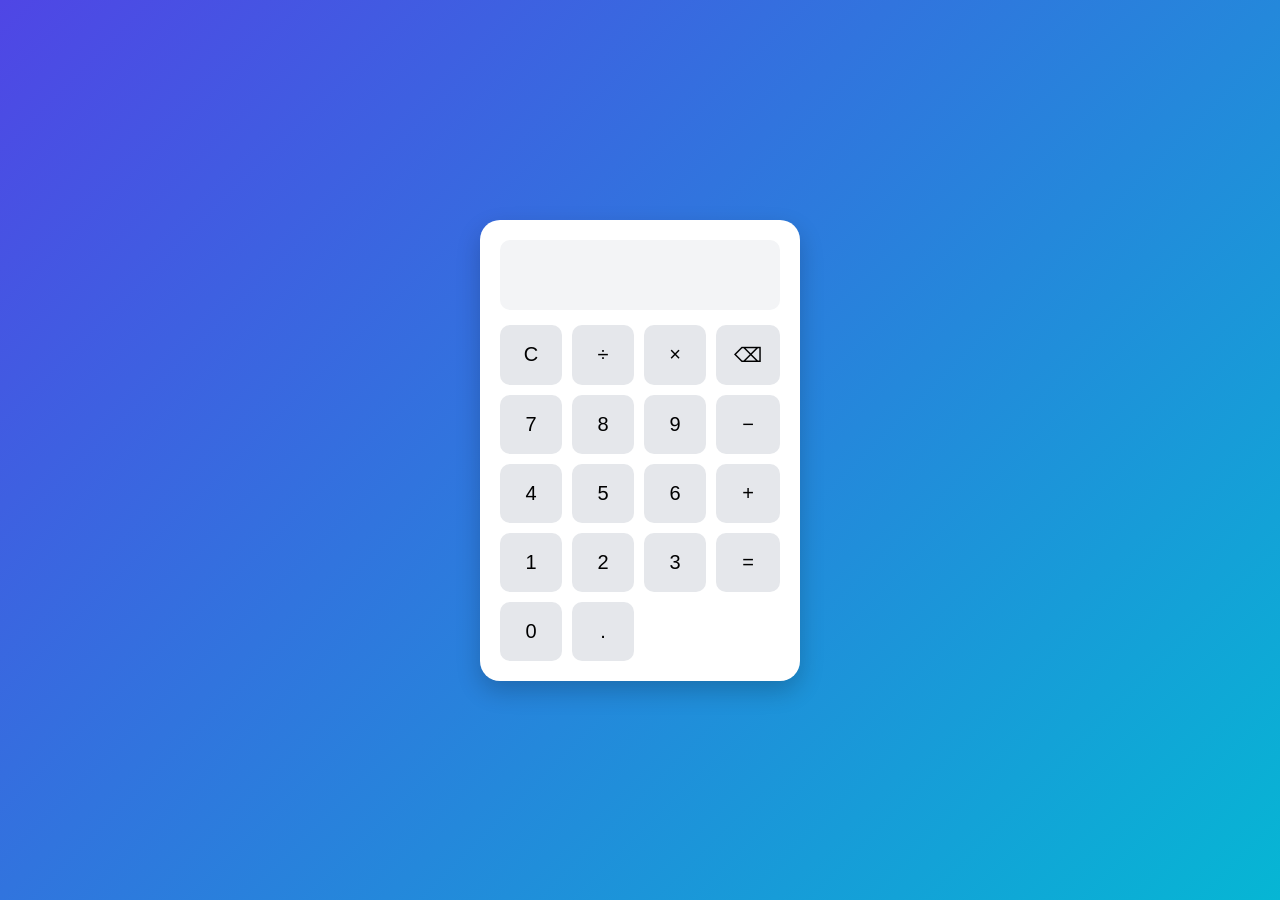
<file: Calculator/index.html>
<!DOCTYPE html>
<html lang="en">
<head>
    <meta charset="UTF-8">
    <meta name="viewport" content="width=device-width, initial-scale=1.0">
    <title>Calculator</title>
    <link rel="stylesheet" href="style.css">
</head>
<body>

<div class="calculator">

    <input type="text" id="display" readonly>

    <div class="buttons">

        <button onclick="clearDisplay()">C</button>
        <button onclick="appendValue('/')">÷</button>
        <button onclick="appendValue('*')">×</button>
        <button onclick="deleteLast()">⌫</button>

        <button onclick="appendValue('7')">7</button>
        <button onclick="appendValue('8')">8</button>
        <button onclick="appendValue('9')">9</button>
        <button onclick="appendValue('-')">−</button>

        <button onclick="appendValue('4')">4</button>
        <button onclick="appendValue('5')">5</button>
        <button onclick="appendValue('6')">6</button>
        <button onclick="appendValue('+')">+</button>

        <button onclick="appendValue('1')">1</button>
        <button onclick="appendValue('2')">2</button>
        <button onclick="appendValue('3')">3</button>
        <button rowspan="2" onclick="calculate()">=</button>

        <button onclick="appendValue('0')">0</button>
        <button onclick="appendValue('.')">.</button>

    </div>

</div>

<script src="script.js"></script>

</body>
</html>
</file>
<file: Calculator/style.css>
*{
    margin:0;
    padding:0;
    box-sizing:border-box;
    font-family:Arial,sans-serif;
}

body{
    height:100vh;
    display:flex;
    justify-content:center;
    align-items:center;
    background:linear-gradient(135deg,#4f46e5,#06b6d4);
}

.calculator{
    background:#fff;
    padding:20px;
    border-radius:20px;
    box-shadow:0 10px 25px rgba(0,0,0,0.2);
    width:320px;
}

#display{
    width:100%;
    height:70px;
    font-size:28px;
    text-align:right;
    padding:10px;
    border:none;
    background:#f3f4f6;
    border-radius:10px;
    margin-bottom:15px;
}

.buttons{
    display:grid;
    grid-template-columns:repeat(4,1fr);
    gap:10px;
}

button{
    padding:18px;
    font-size:20px;
    border:none;
    border-radius:10px;
    cursor:pointer;
    background:#e5e7eb;
    transition:0.3s;
}

button:hover{
    background:#06b6d4;
    color:white;
    transform:scale(1.05);
}

button:active{
    transform:scale(0.95);
}
</file>
